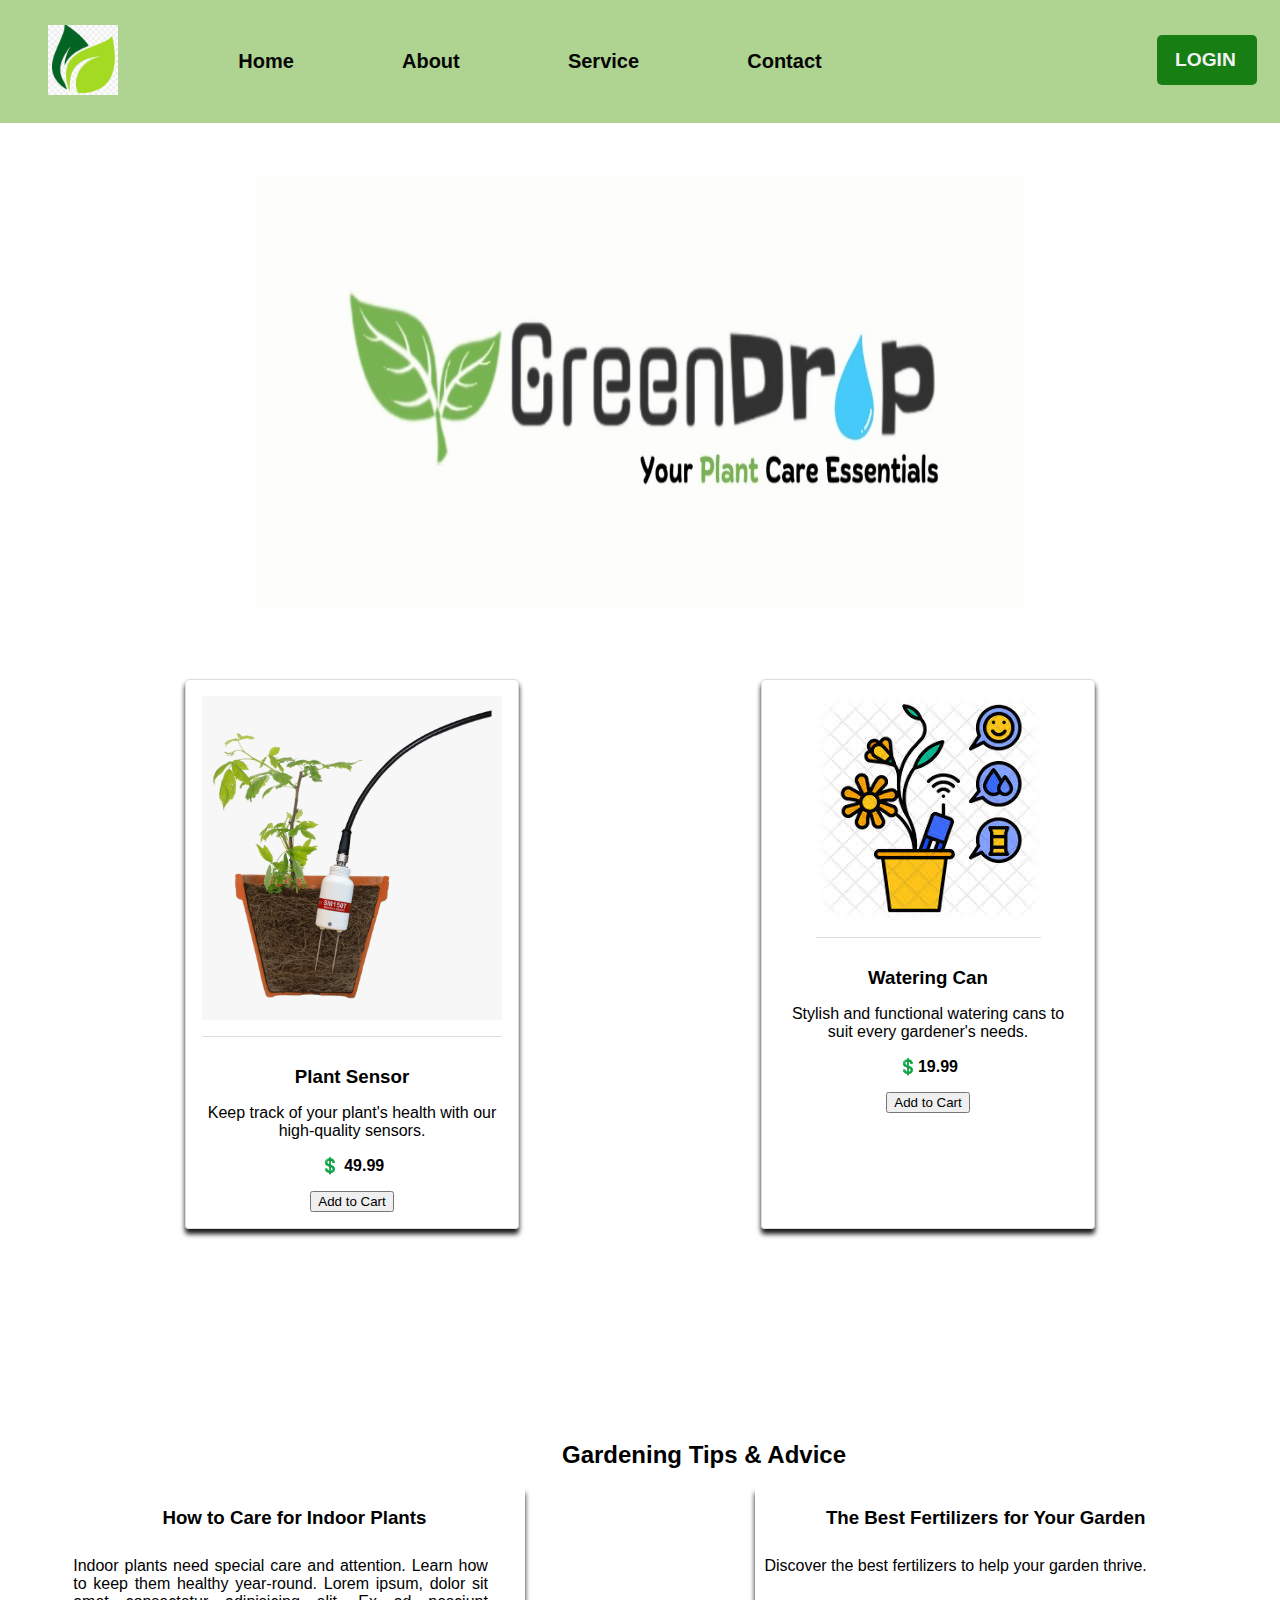
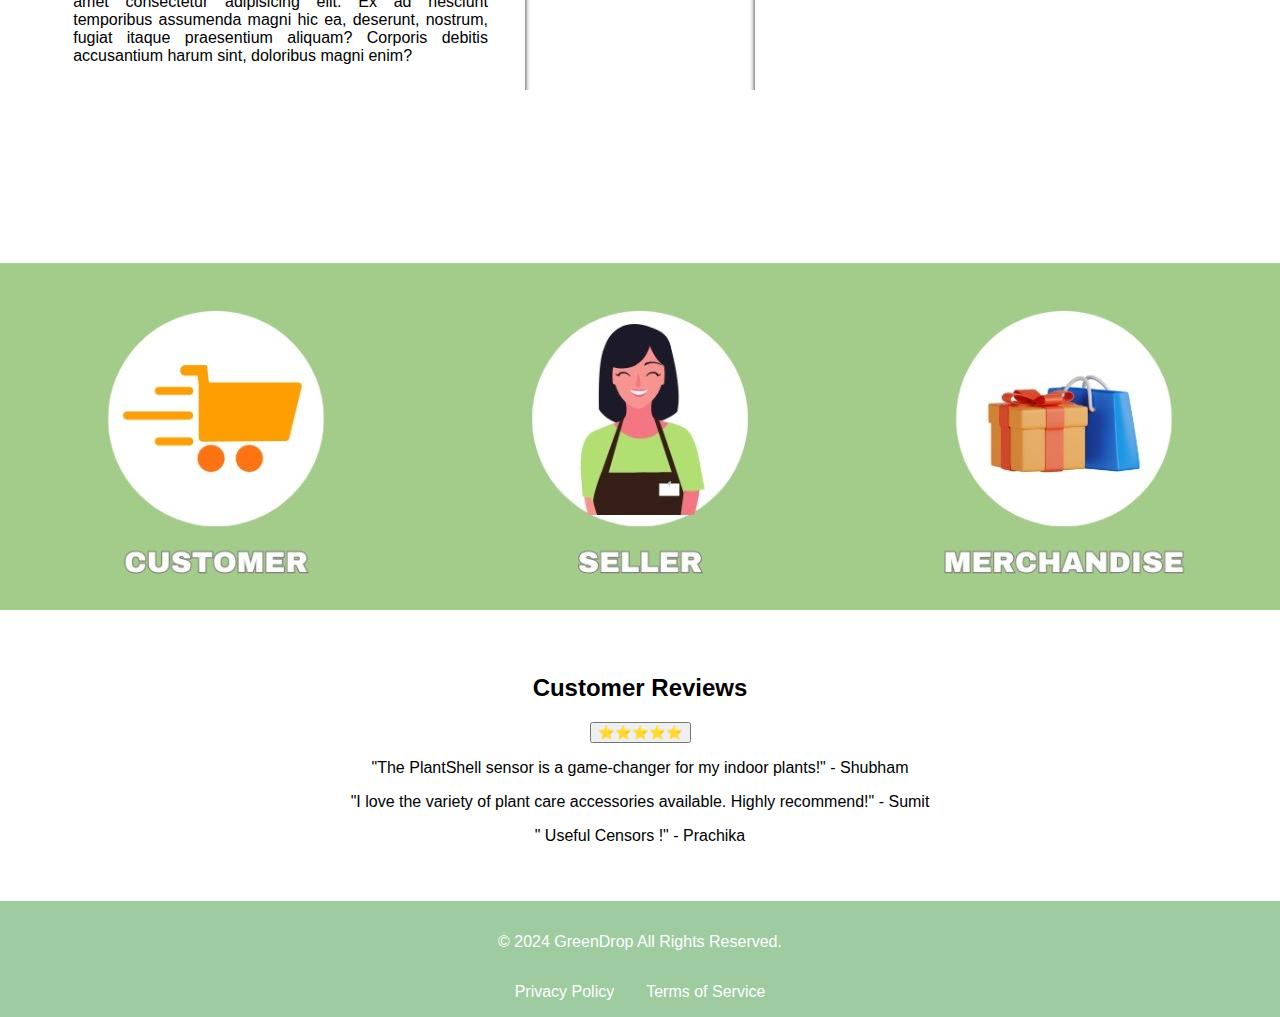
<file: index.html>
<!DOCTYPE html>
<html lang="en">

<head>
  <meta charset="UTF-8">
  <meta name="viewport" content="width=device-width, initial-scale=1.0">
  <title>GreenDrop - Your Plant Care Essentials</title>
  <link rel="stylesheet" href="styles.css">
</head>

<body>

  <!-- <div class="grid-1"> 
  <nav>
    <div class="container">
      <a href="#home">Home</a>
      <a href="#shop">Shop</a>
      <a href="#blog">Blog</a>
      <a href="#reviews">Reviews</a>
      <a href="#contact">Contact</a>
    </div>
    <div class="right">
      <button class="btn">
        <input type="text" name="" id="" placeholder="Search">
      </button>
    </div>
  </nav>
</div>
-->
  <nav class="navbar background sticky h-nav ">
    <ul class="nav-list v-class">

      <div class="logo"><img src="logo1.png" alt="" height="70px" height="80px"></div>
      <li> <a href="#home">Home</a></li>
      <li><a href="#about">About</a></li>
      <li><a href="#service">Service</a></li>
      <li><a href="#contact">Contact</a></li>
    </ul>
    <div class="rightNav v-class">

      <button class="btn btn-sm">
        <a href="form.html">LOGIN</a>
      </button>
    </div>
    <div class="burger">
      <div class="line"></div>
      <div class="line"></div>
      <div class="line"></div>
    </div>

  </nav>
  <!-- <header>  
     <h1>Welcome to GreenDrop</h1>
    <marquee behavior="" direction="">
      <p>Your Plant Care Essentials</p>
    </marquee> 
  </header>-->
  <div class="frontImage">
    <img src="./green.jpg" alt="" width="60%" height="80%">
  </div>

  <section id="shop" class="container main-content">
    <div class="product-card">
      <img src="sen.png" alt="Plant Sensor" height="200px">
      <h3>Plant Sensor</h3>
      <p>Keep track of your plant's health with our high-quality sensors.</p>
      <p><strong> 💲 49.99</strong></p>
      <button>Add to Cart</button>
    </div>
    <div class="product-card">
      <img src="sen2.jpg" alt="Watering Can" height="100px">
      <h3>Watering Can</h3>
      <p>Stylish and functional watering cans to suit every gardener's needs.</p>
      <p><strong> 💲19.99</strong></p>
      <button>Add to Cart</button>
    </div>

  </section>

  <div class="blogs">

    <div id="blog" class="container blog-section">
      <div class="heading">

        
        <h2>Gardening Tips & Advice</h2>
      </div>
      <div class="blogsContent">
        <div class="blogContents" id="blogContent1">
          <h3>How to Care for Indoor Plants</h3>
          <p>Indoor plants need special care and attention. Learn how to keep them healthy year-round.
            Lorem ipsum, dolor sit amet consectetur adipisicing elit. Ex ad nesciunt temporibus assumenda magni hic ea,
            deserunt, nostrum, fugiat itaque praesentium aliquam? Corporis debitis accusantium harum sint, doloribus
            magni enim?
          </p>
        </div>


        <div class="blogContents" id="blogContent2">
          <h3>The Best Fertilizers for Your Garden</h3>
          <p>Discover the best fertilizers to help your garden thrive.</p>
        </div>
      </div>

    </div>
  </div>
  <div class="footer">
    <img src="footer.jpg" alt="">
  </div>

  <div id="reviews" class="container reviews-section">
    <h2>Customer Reviews</h2>
    <button> ⭐⭐⭐⭐⭐</button>
    <p>"The PlantShell sensor is a game-changer for my indoor plants!" - Shubham</p>

    <p>"I love the variety of plant care accessories available. Highly recommend!" - Sumit</p>
    <p> " Useful Censors !" - Prachika</p>

  </div>


  <footer>
    <p>&copy; 2024 GreenDrop All Rights Reserved.</p>
    <div class="footer-links">
      <a href="#privacy">Privacy Policy</a>
      <a href="#terms">Terms of Service</a>
    </div>
  </footer>
</body>

</html>
</file>
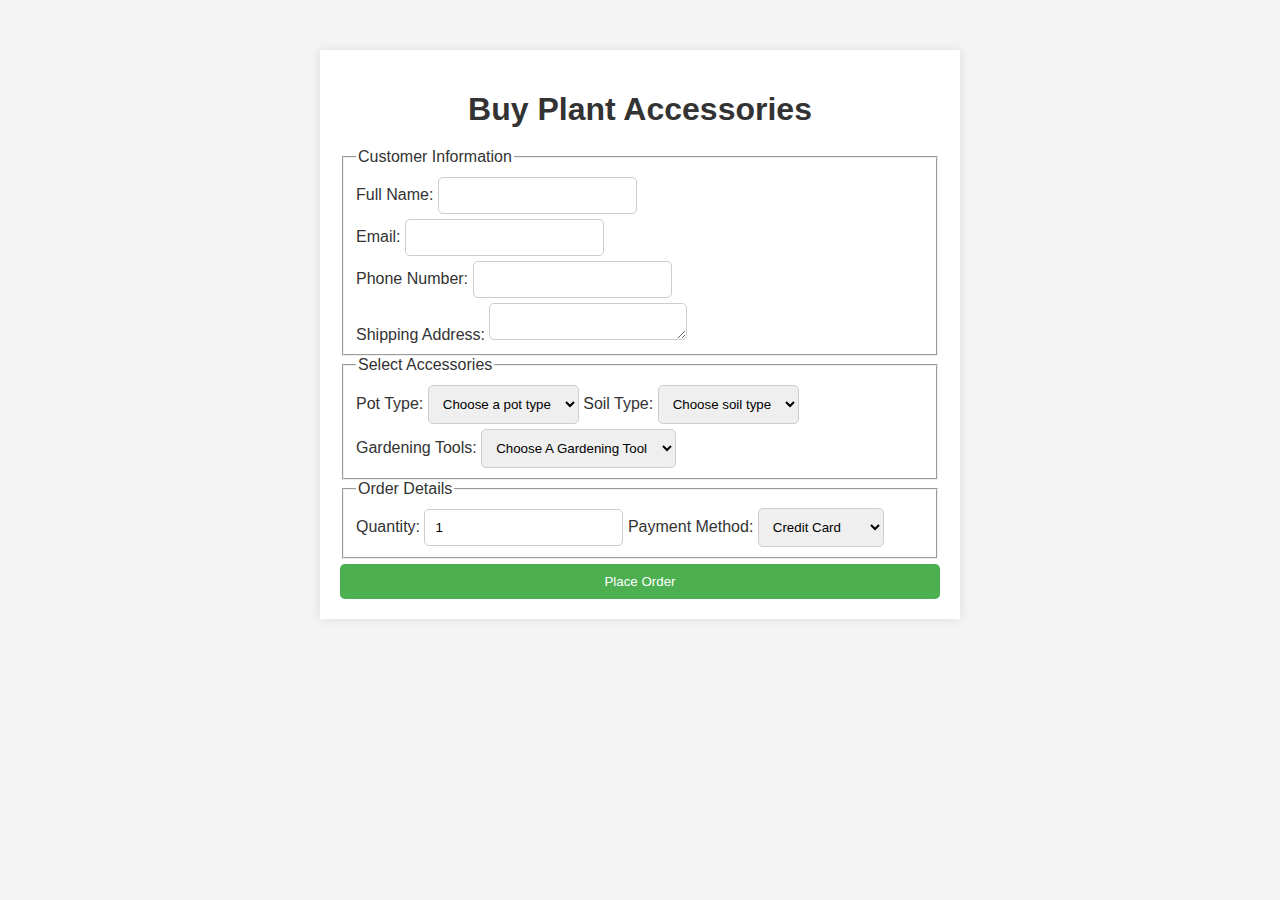
<file: form.html>
<!DOCTYPE html>
<html lang="en">
<head>
    <meta charset="UTF-8">
    <meta name="viewport" content="width=device-width, initial-scale=1.0">
    <title>Green Drop - Plant Accessories</title>
<style>
body {
    font-family: Arial, sans-serif;
    background-color: #f4f4f4;
    color: #333;
}

.container {
    max-width: 600px;
    margin: 50px auto;
    background: #fff;
    padding: 20px;
    box-shadow: 0 0 10px rgba(0, 0, 0, 0.1);
}

h1 {
    text-align: center;
    margin-bottom: 20px;
}

form {
    display: flex;
    flex-direction: column;
}

label {
    margin-top: 10px;
}

input, select, textarea, button {
    padding: 10px;
    margin-top: 5px;
    border: 1px solid #ccc;
    border-radius: 5px;
}

button {
    background-color: #4CAF50;
    color: white;
    border: none;
    cursor: pointer;
}

button:hover {
    background-color: #45a049;
}
</style>
</head>
<body>
    <div class="container">
        <h1>Buy Plant Accessories</h1>
        <form action="/submit-form" method="POST">
            <fieldset>
                <legend>Customer Information</legend>
                <label for="name">Full Name:</label>
                <input type="text" id="name" name="name" required><br>
                
                <label for="email">Email:</label>
                <input type="email" id="email" name="email" required><br>
                
                <label for="phone">Phone Number:</label>
                <input type="tel" id="phone" name="phone" required><br>
                <label for="address">Shipping Address:</label>
                <textarea id="address" name="address" rows="1" required></textarea><br>
            </fieldset>
            <fieldset>
                <legend>Select Accessories</legend>
                <label for="pot-type">Pot Type:</label>
                <select id="pot-type" name="pot-type" required>
                    <option value="">Choose a pot type</option>
                    <option value="ceramic">Ceramic</option>
                    <option value="plastic">Plastic</option>
                    <option value="terracotta">Terracotta</option>
                </select>

                <label for="soil-type">Soil Type:</label>
                <select id="soil-type" name="soil-type" required>
                    <option value="">Choose soil type</option>
                    <option value="all-purpose">All-Purpose</option>
                    <option value="succulent">Succulent</option>
                    <option value="cactus">Cactus</option>
                </select><br>

                <label for="tools">Gardening Tools:</label>
                <select id="tools" name="tools">
                    <option value="">Choose A Gardening Tool</option>
                    <option value="pruner">Pruner</option>
                    <option value="shovel">Shovel</option>
                    <option value="watering-can">Watering Can</option>
                    <option value="gloves">Gloves</option>
                </select>
            </fieldset>
            <fieldset>
                <legend>Order Details</legend>
                <label for="quantity">Quantity:</label>
                <input type="number" id="quantity" name="quantity" min="1" value="1" required>

                <label for="payment-method">Payment Method:</label>
                <select id="payment-method" name="payment-method" required>
                    <option value="credit-card">Credit Card</option>
                    <option value="paypal">PayPal</option>
                    <option value="bank-transfer">Bank Transfer</option>
                </select>
            </fieldset>
            <button type="submit">Place Order</button>
        </form>
    </div>
</body>
</html>
</file>
<file: styles.css>
* {
  overflow-x: hidden;
}

body {
  font-family: Arial, sans-serif;
  margin: 0;
  padding: 0;
}
.header{
  width: 100vw;
  display: flex;
}
.logo{
  width: 10vw;
}
header,
footer {
  background-color: #9ecba0;
  color: white;
  text-align: center;
  padding: 1em 0;

}

nav {
  background-color:  white;
  overflow: hidden;
}
.navbar button{
height:50px ;
width: 100px;
border-radius: 5px;
border-style: none;
}

nav a {
  float: left;
  display: block;
  color: #f2f2f2;
  text-align: center;
  padding: 14px 16px;
  text-decoration: none;

}
#reviews{
  margin-top:40px;
  margin-bottom: 40px;
  text-align: center;

}

nav a:hover {
  background-color: #ddd;
  color: black;
}
.frontImage{
  width: 100vw;
  height: 60vh;
  display: flex;
  justify-content: center;
  align-items: center;
}

.container {
  width: 90%;
  margin: auto;
  overflow: hidden;
}

.main-content {
  display: flex;
  flex-wrap: wrap;
  justify-content: space-around;
}

.product-card {
  border: 1px solid #ddd;
  border-radius: 4px;
  margin: 1em;
  padding: 1em;
  max-width: 300px;
  text-align: center;
  box-shadow: 0px 5px 5px 0px rgb(25, 22, 22)   ;
}

.product-card img {
  max-width: 100%;
  height: auto;
  border-bottom: 1px solid #ddd;
  padding-bottom: 1em;
  margin-bottom: 1em;
}

.product-card h3 {
  margin: 0.5em 0;
}

.navbar{
  display: flex;
  align-items: center;
  justify-content: center;
overflow: hidden;
  cursor: pointer;
  
}
.sticky{
position: sticky;
  top:0;
  width: 100%;  
}
.background{
  background: #afd492;
  background-size: cover;

}

.nav-list{
  width:70%;
  display: flex;
  justify-content: space-around;
  align-items: center;
}
.nav-list li a{
  text-decoration: none;
color:rgb(6, 5, 5);
  font-size: 20px;
  font-family: 'Ubuntu' ,sans-serif;
  font-weight: 700;

}
.nav-list li{
  font:bolder;
  list-style:none;
  padding: 20px 30px;
}
.nav-list li a:hover{
  text-decoration: none;
  color:rgb(16, 133, 16);
}
.rightNav{
  width:30%;
  text-align:right;
  padding: 0 23px;
}
#search{
  padding: 5px;
  font-size: 17px;
  border:2px solid grey;
  border-radius: 10px;
}


.btn{
background: #167e12;
font-size: larger;


}
.btn a{
  background:#167e12 ;
  font-weight: 600;padding: 4px 4px;
  padding: 0px 12px;
}
.btn a:hover{
  background:#167e12 ;
  color: black;
  
}



.blogs{
  width: 100vw;
  height: 60vh;

  display: flex;
  margin-top: 40px;
  margin-bottom: 30px;
}
.blogsContent{
  display: flex;
  justify-content: space-between;
}
.blogContents{
  width: 40%;
  box-shadow: 0px 5px 5px 0px rgb(25, 22, 22)   ;

}
.blogContents h3{
  width: 100%;
  text-align: center;
}
.blogContents p{
  width: 90%;
  padding: 2%;
text-align: justify;
}

.heading {
  width: 100vw;
  text-align: center;
}

.footer-links {
  display: flex;
  justify-content: center;
  padding-top: 1em;
}

.footer-links a {
  margin: 0 1em;
  color: white;
  text-decoration: none;
}

.footer-links a:hover {
  text-decoration: underline;
}

@media only screen and (max-width: 1140px){
  .nav-list{
    flex-direction: column;

  }
  .navbar{
    flex-direction: column;
    transition: all 0.7s ease-out;
    height: 447px;
  }
  .rightNav{
    flex-direction: column-reverse;
    max-width: 100%;
  }
  #search{
    width: 100px;
  }
  .burger{
    display: block;
  }
  .h-nav{
    height: 72px;
  }
  .v-class{
    opacity:0;
  }
  .section{
    flex-direction: column-reverse;

  }
  .text-small{
    text-align: center;

  }
  .text-big{
    text-align: center;

  }
  .button{
    text-align: center;  
  }
  .parag{
    padding: 0px;
  }
}
</file>
